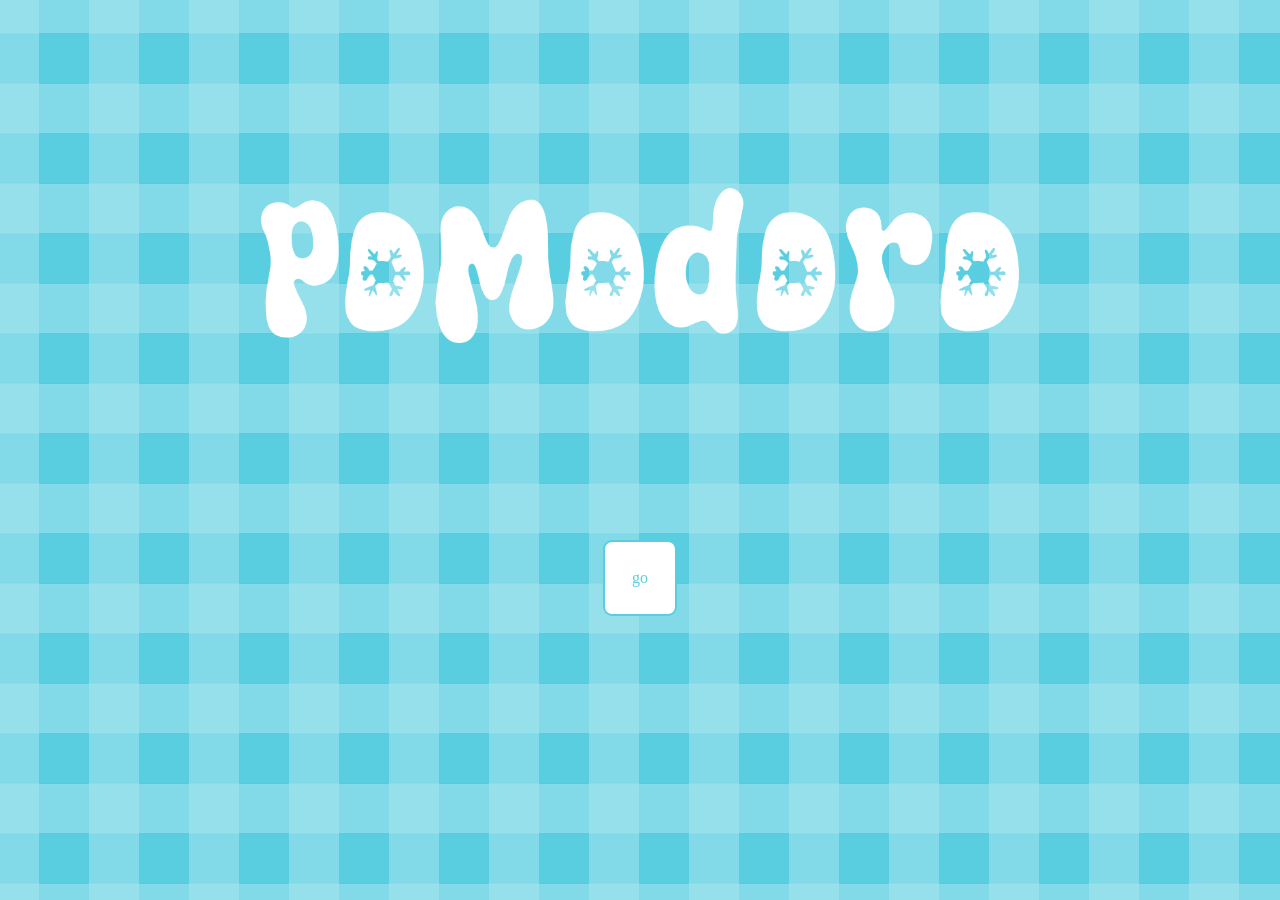
<file: index.html>
<!DOCTYPE html>
<html lang="en">
    <head>
        <meta charset="UTF-8">
        <meta name="viewport" content="width=device-width, initial-scale=1.0">
        <link rel="stylesheet" href="style.css">
    </head>

    <body class="landing">
        <div class="wrapper">
            <img src="assets/pomodoro.png" alt="logo" class="logo">
        </div>
        
        <a class="go" href="timer.html">
            go
        </a>
    </body>
</html>
</file>
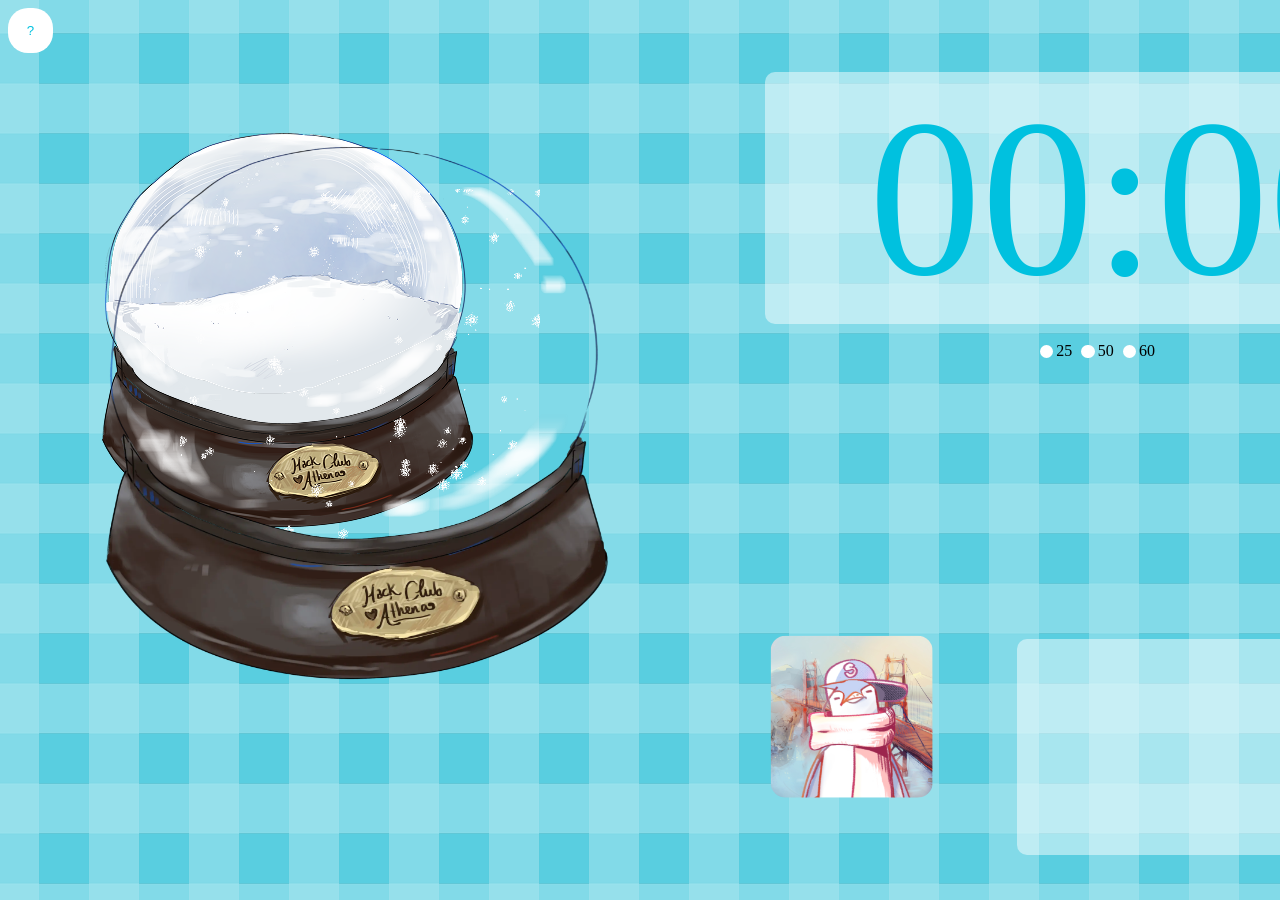
<file: timer.html>
<!DOCTYPE html>
<html lang="en">
    <head>
        <meta charset="UTF-8">
        <meta name="viewport" content="width=device-width, initial-scale=1.0">
        <link rel="stylesheet" href="style.css">
        <script src="script.js" defer></script>
    </head>

    <body class="timerBody">
        <div class="globeContainer">
            <img src="assets/snowglobe.png" class="globe">
            <img src="assets/snow02.gif" class="snowOverlay">
            <img src="assets/home-globe.png" class="globeEmpty">
        </div>

        <div class="timerBlock">
            00:00
        </div>

        <div class="input">
            <label class = "custom-radio"><input type="radio" name="min" value="25"> 25 </label>
            <label class = "custom-radio"><input type="radio" name="min" value="50"> 50 </label>
            <label class = "custom-radio"><input type="radio" name="min" value="60"> 60 </label>
        </div>

        <div class="controls">
            <button id="start" class="start"> ▶ </button>
            <button id="pause" class="pause"> | | </button>
        </div>

    <iframe class="playlist" data-testid="embed-iframe" style="border-radius:12px" src="https://open.spotify.com/embed/playlist/37i9dQZF1DX8Uebhn9wzrS?utm_source=generator&si=209093018bdd4f23" width="100%" height="152" frameBorder="0" allowfullscreen="" allow="autoplay; clipboard-write; encrypted-media; fullscreen; picture-in-picture" loading="lazy"></iframe>
        <div class = "snowman">
            <img src="assets/pfp.jpg" class="snowmanImg">
        </div>

        <div class="scene">
            <video class="snowScene" autoplay loop muted playsinline>
                <source src="assets/snowScene.mp4" type="video/mp4">
            </video>
        </div>
    </body>

    <button class="help" onclick="alert('this is a pomodoro timer \nchoose your sesh time \nclick ▶ to start \nclick || to pause \nclick ▶ to resume again \nthere is no stop button cuz u need to LOCK IN \nreload to reset <3 \nyou cannot set break lengths and timers *yet*')"> ? </button>
</html>
</file>
<file: style.css>
.landing{
    background-color: #59cee0;
    background-image: url(assets/grid.png);
}

.wrapper{
    position: relative;
    display: grid;
    justify-content: center;
}

.grid{
    position: relative;
    max-width: 100vw;
    max-height: 200vh;
    background-size: cover;
    pointer-events: none;
}

.logo{
    position: absolute;
    justify-self: center;
    justify-content: center;
    max-width: 60%;
    top: 20vh;
    pointer-events: none;
}

.go{
    display: block;
    background-color: white;
    border-radius: 1vh;
    border: 2px solid #59cee0;
    color: #59cee0;
    font: inherit;
    text-decoration: none;
    padding: 3vh;
    justify-content: center;
    justify-self: center;
    position: absolute;
    top: 60vh;
    left: 50%;
    transform: translateX(-50%);
    cursor: pointer;
}

.timerBody{
    background-color: #59cee0;
    background-image: url(assets/grid.png);
}

.globeContainer{
    max-width: 80%;
    height: auto;
}

.globe{
    position: absolute;
    justify-self: center;
    left: 10vh;
    top: 10vh;
    max-width: 70vh;
    display: block;
    z-index: 1;
}

.snowOverlay{
    z-index: 2;
    position: absolute;
    justify-self: center;
    left: 20vh;
    top: 21vh;
    max-width: 40vh;
    display: block;
    overflow: hidden;
}

.globeEmpty{
    position: absolute;
    justify-self: center;
    left: 10vh;
    top: 15.7vh;
    max-width: 61.5vh;
    z-index: 3;
}

.timerBlock{
    font-family: Tropi Land;
    background-color: #ffffff79;
    border-radius: 10px;
    border: none;
    position: absolute;
    justify-self: center;
    left: 85vh;
    top: 8vh;
    height: 28vh;
    width: 80vh;
    display: flex;
    align-content: center;
    text-align: center;
    align-items: center;
    justify-content: center;
    font-size: 25vh;
    color: #00c1df;
}

.input{
    position: absolute;
    left: 115vh;
    top: 38vh;
}

.custom-radio{
    font-family: inherit;
    cursor: pointer;
    display: inline-flex;
}

.custom-radio input[type="radio"]{
    appearance: none;
    background-color: #ffffff;
    color: #00c1df;

    width: 1em;
    height: 1em;
    border-radius: 50%;
    border: 2px #05cae8;

    display: grid;
    place-content: center;
}

.custom-radio input[type="radio"]::before{
    content: "";
    width: 0.7em;
    height: 0.7em;
    border-radius: 50%;
    transform: scale(0);

    box-shadow: inset 1em 1em #28cae3;
}

.custom-radio input[type="radio"]:checked{
    border-color: #00c1df;
}

.custom-radio input[type="radio"]:checked::before{
    transform: scale(1);
}

.controls{
    display: flex;
    position: absolute;
    flex-direction: column;
    gap: 15px;
    left: 168vh;
    top: 16vh;
}

.controls button{
    border-radius: 20px;
    border: none;
    background-color: #ffffff;
    color: #00c1df;
    align-content: center;
    align-items: center;
    cursor: pointer;
    opacity: 0.7;
    width: 5vh;
    height: 5vh;
}

.controls button:hover{
    opacity: 1;
}

.playlist{
    max-width: 80vh;
    max-height: 40vh;
    position: absolute;
    left: 85vh;
    top: 45vh;
}

.snowman{
    scale: 15%;
    width: 25vh;
    height: 25vh;
    position: absolute;
    left: 75vh;
    top: 60vh;
    border-radius: 10px;
}

.snowman img{
    border-radius: 100px;
}

.scene{
    background-color: #ffffff79;
    border-radius: 10px;
    position: absolute;
    justify-self: center;
    left: 113vh;
    top: 71vh;
    height: 24vh;
    width: 52vh;
    display: block;
    align-content: center;
    text-align: center;
    overflow: hidden;
}

.snowScene{
    width: 100%;
    height: 24vh;
    scale: 125%;
}

.help{
    border-radius: 20px;
    border: none;
    background-color: #ffffff;
    color: #00c1df;
    align-content: center;
    align-items: center;
    text-align: center;
    cursor: pointer;
    width: 5vh;
    height: 5vh;
}
</file>
